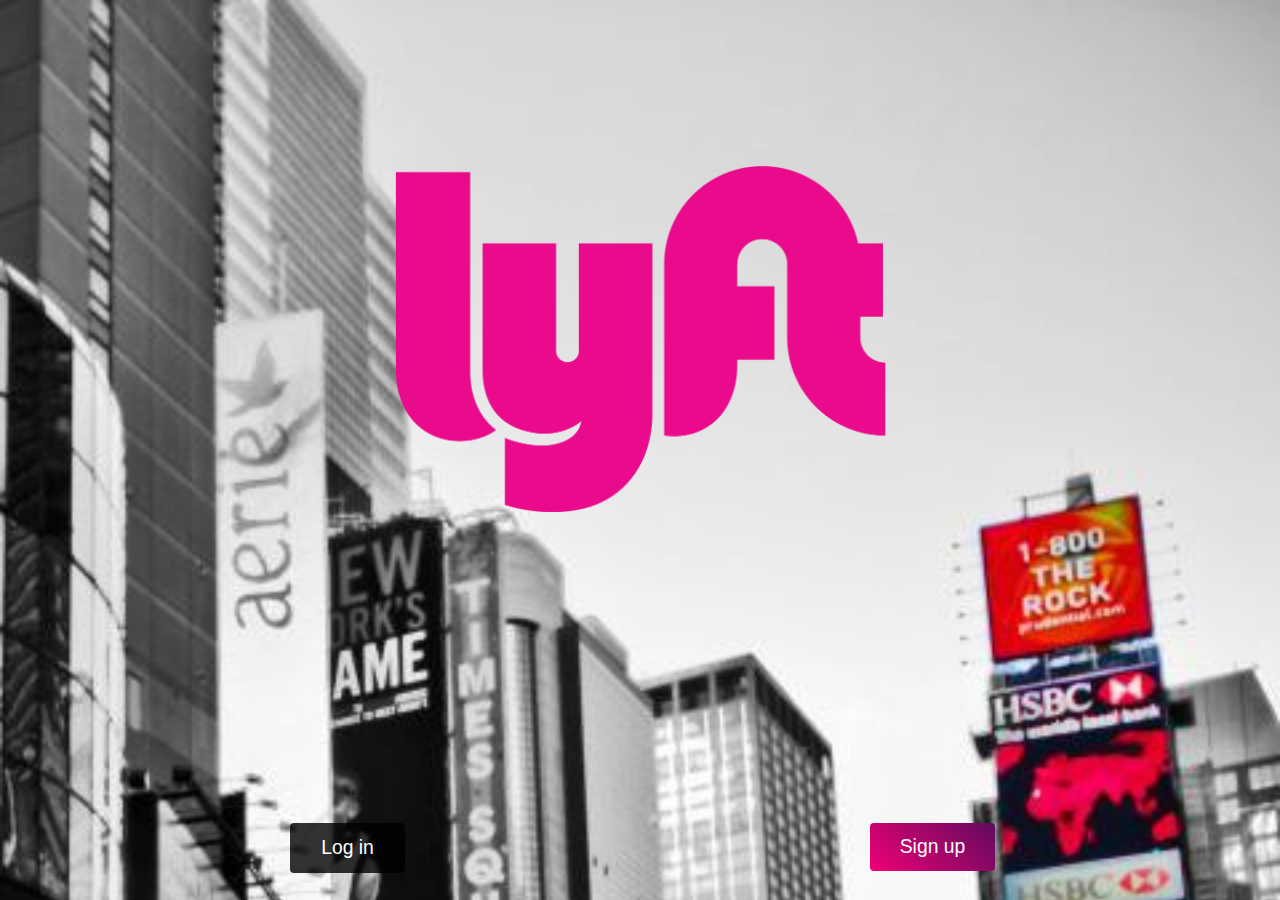
<file: index.html>
<!DOCTYPE html>
<html lang="es">
<head>
	<meta charset="UTF-8">
	<title>Lyft</title>
	<meta http-equiv="X-UA-Compatible" content="IE=edge">
	<link rel="icon" type="img/png" href="img/icono2.jpg" />
    <meta name="viewport" content="width=device-width, initial-scale=1">
	<link rel="stylesheet" type="text/css" href="css/bootstrap.css">
	<link rel="stylesheet" type="text/css" href="css/main.css">
</head>
<body class="overflow-hiden">
	<section id="portada">
		<div class="container text-center principal">
			<img id="titulo" src="img/logo.png">
			<div class="botones">
				<div class="text-center">
					<div class="col-xs-6">
						<a class="btn btn-default btn-s login" href="#">Log in</a>
					</div>
					<div class="col-xs-6">
						<a class="btn bg-btn btn-s" href="registrarTelefono.html">Sign up</a>
					</div>
				</div>
			</div>
		</div>
	</section>
	<script type="text/javascript" src="js/jquery.min.js"></script>
	<script type="text/javascript" src="js/bootstrap.js"></script>
	<script type="text/javascript" src="js/app.js"></script>
</body>
</html>
</file>
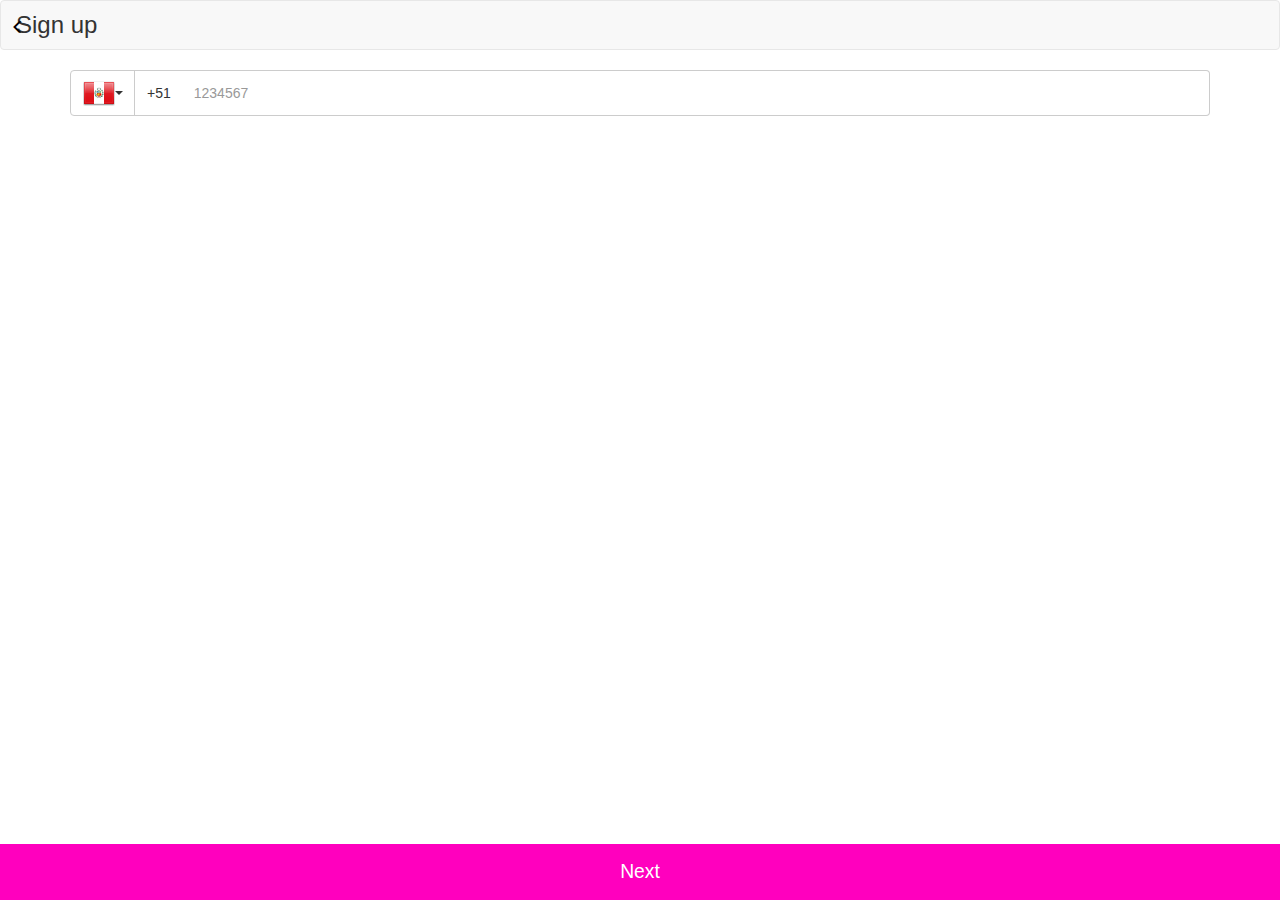
<file: registrar.html>
<!DOCTYPE html>
<html lang="es">
<head>
	<meta charset="UTF-8">
	<title>Regitrar</title>
	<meta http-equiv="X-UA-Compatible" content="IE=edge">
  <meta name="viewport" content="width=device-width, initial-scale=1">
	<link rel="stylesheet" type="text/css" href="css/bootstrap.css">
	<link rel="stylesheet" type="text/css" href="css/main.css">
</head>
<body>
	<nav class="navbar navbar-default">
	  <div class="container-fluid">
	    <div class="navbar-header text-center ">
	    	<a href="index.html"><i class="icono glyphicon glyphicon-menu-left atras"></i></a>
	      <h3 class="mt-12">Sign up</h3>
	    </div>
	  </div>
	</nav>
	<section>
		<div class="container">
			<div class="input-group">
				<div class="input-group-btn">
			        <button type="button" class="btn btn-default dropdown-toggle" data-toggle="dropdown" aria-haspopup="true" aria-expanded="false"><img src="img/peru.png"><span class="caret"></span></button>
			        <button type="button" class="btn btn-default h-46 " id="codigoPostal">+51</button>
			        <ul class="dropdown-menu menu">
			          <li><a class="p-13" href="#"><img src="img/argentina.png"></a></li>
			          <li><a class="p-13"  href="#"><img src="img/brasil.png"></a></li>
			          <li><a class="p-13"  href="#"><img src="img/colombia.png"></a></li>
			          <li><a class="p-13"  href="#"><img src="img/chile.png"></a></li>
			        </ul>
			    </div>
		     	<input id="numeroTlf" type="text" maxlength="9" class="form-control h-46" placeholder="1234567">
			</div>
		</div>
		<a id="siguienteRegistrar" class="next text-center" href="#">Next</a>
	</section>
	<script type="text/javascript" src="js/jquery.min.js"></script>
	<script type="text/javascript" src="js/bootstrap.js"></script>
	<script type="text/javascript" src="js/app.js"></script>
</body>
</html>
</file>
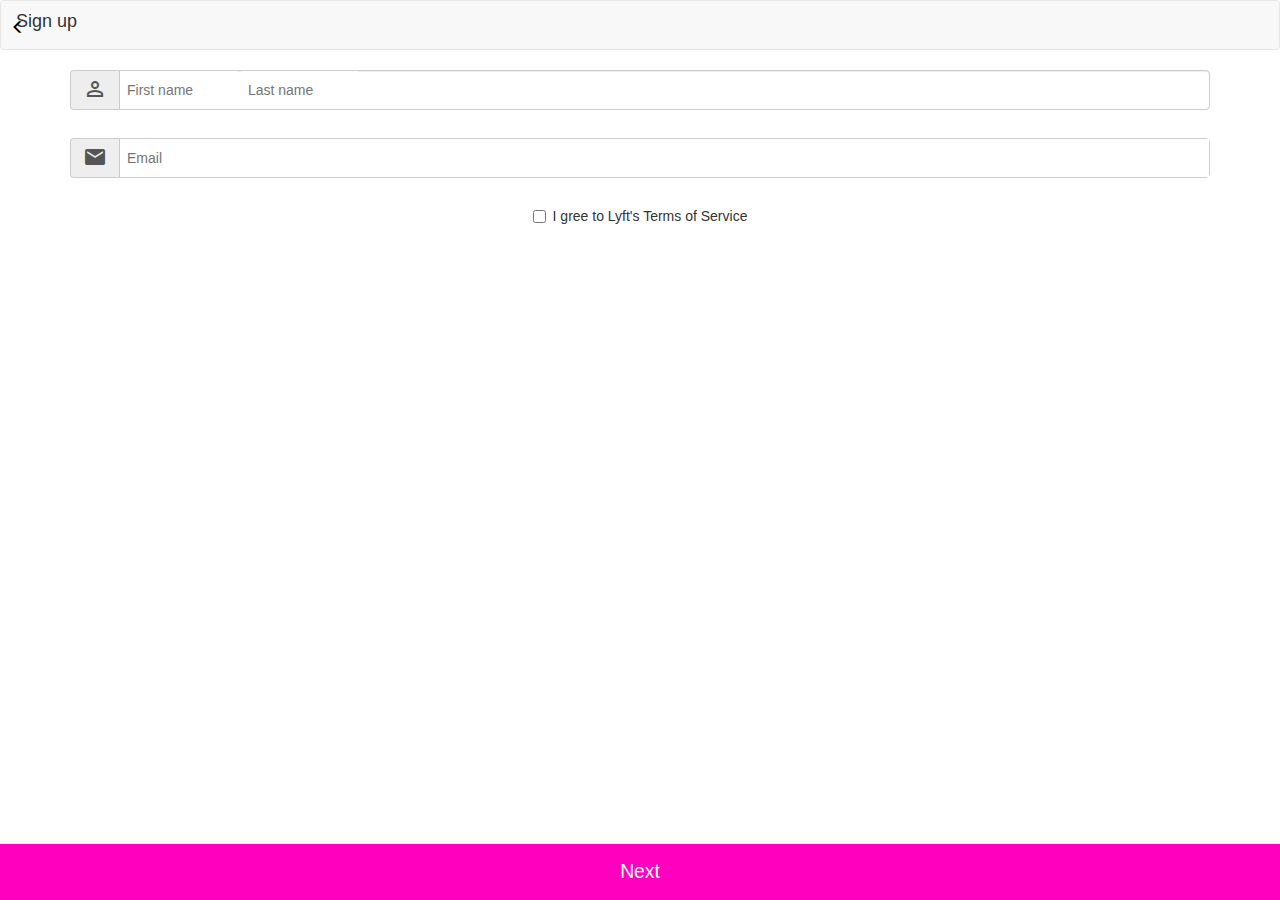
<file: registrarDatos.html>
<!DOCTYPE html>
<html lang="es">
<head>
	<meta charset="UTF-8">
	<title>Regitrar Datos</title>
	<meta http-equiv="X-UA-Compatible" content="IE=edge">
	<link rel="icon" type="img/png" href="img/icono2.jpg"/>
	<link href="https://fonts.googleapis.com/icon?family=Material+Icons" rel="stylesheet">
  	<meta name="viewport" content="width=device-width, initial-scale=1">
	<link rel="stylesheet" type="text/css" href="css/bootstrap.css">
	<link rel="stylesheet" type="text/css" href="css/main.css">
</head>
<body>
	<nav class="navbar navbar-default">
	  <div class="container-fluid">
	    <div class="navbar-header text-center ">
	    	<a href="validarCodigo.html"><i class="icono glyphicon glyphicon-menu-left atras"></i></a>
	      <h4 class="mt-12">Sign up</h4>
	    </div>
	  </div>
	</nav>
	<section>
		<div class="container">
			<div class="input-group">
			  <span class="input-group-addon" id="basic-addon1">
			  	<i class="material-icons">perm_identity</i>
			  </span>
			  <div class="form-control inputNames h-40">
			  	<input id="nombre" class="name" type="text" name="" placeholder="First name">
			  	<input id="apellido" class="name" type="text" name="" placeholder="Last name">
			  </div>
			</div>
			<div class="input-group mt-28">
				<span class="input-group-addon" id="basic-addon1">
			  	<i class="material-icons">email</i>
			  </span>
			  <div class="form-control inputEmail h-40">
			  	<input id="correo" class="email" type="text" name="" placeholder="Email">
			  </div>
			</div>
			<div class="checkbox text-center mt-28">
			  <label>
			  	<input id="checkbox" type="checkbox" value=""> I gree to Lyft's Terms of Service
			  </label>
			</div>
		</div>
		<a  id="nextRegistrarDatos" class="next text-center" href="#">Next</a>
	</section>
	<script type="text/javascript" src="js/jquery.min.js"></script>
	<script type="text/javascript" src="js/bootstrap.js"></script>
	<script type="text/javascript" src="js/app.js"></script>
</body>
</html>
</file>
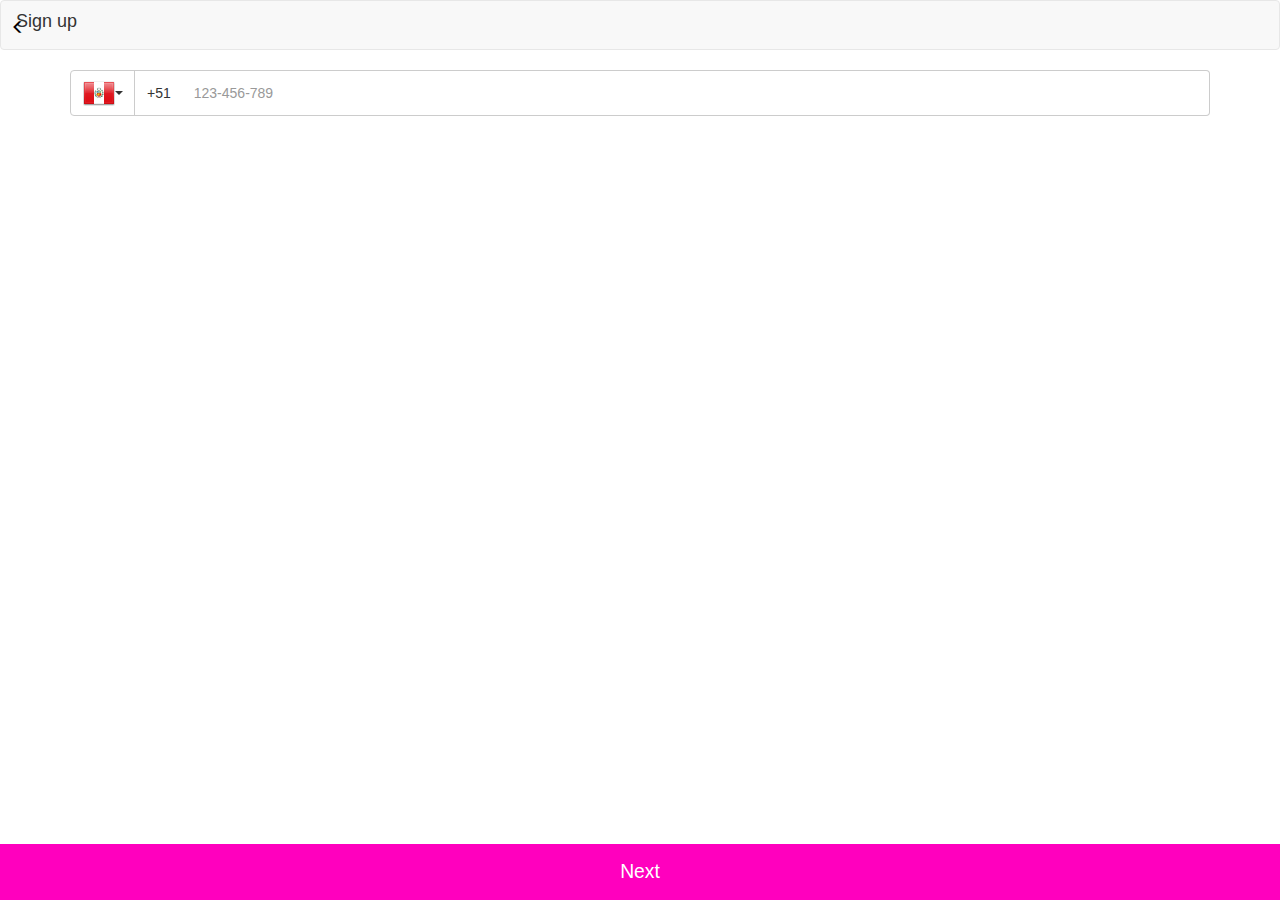
<file: registrarTelefono.html>
<!DOCTYPE html>
<html lang="es">
<head>
	<meta charset="UTF-8">
	<title>Regitrar</title>
	<meta http-equiv="X-UA-Compatible" content="IE=edge">
	<link rel="icon" type="img/png" href="img/icono2.jpg"/>
  	<meta name="viewport" content="width=device-width, initial-scale=1">
	<link rel="stylesheet" type="text/css" href="css/bootstrap.css">
	<link rel="stylesheet" type="text/css" href="css/main.css">
</head>
<body>
	<nav class="navbar navbar-default">
	  <div class="container-fluid">
	    <div class="navbar-header text-center ">
	    	<a href="index.html"><i class="icono glyphicon glyphicon-menu-left atras"></i></a>
	      <h4 class="mt-12">Sign up</h4>
	    </div>
	  </div>
	</nav>
	<section>
		<div class="container">
			<div class="input-group">
				<div class="input-group-btn">
			        <button type="button" class="btn btn-default dropdown-toggle" data-toggle="dropdown" aria-haspopup="true" aria-expanded="false"><img src="img/peru.png"><span class="caret"></span></button>
			        <button type="button" class="btn btn-default h-46 " id="codigoPostal">+51</button>
			        <ul class="dropdown-menu menu">
			          <li><a class="p-13" href="#"><img src="img/argentina.png"></a></li>
			          <li><a class="p-13"  href="#"><img src="img/brasil.png"></a></li>
			          <li><a class="p-13"  href="#"><img src="img/colombia.png"></a></li>
			          <li><a class="p-13"  href="#"><img src="img/chile.png"></a></li>
			        </ul>
			    </div>
		     	<input id="numeroTlf" type="text"  class="form-control h-46" placeholder="123-456-789">
			</div>
		</div>
		<a id="siguienteRegistrar" class="next text-center" href="#">Next</a>
	</section>
	<script type="text/javascript" src="js/jquery.min.js"></script>
	<script type="text/javascript" src="js/bootstrap.js"></script>
	<script type="text/javascript" src="js/app.js"></script>
</body>
</html>
</file>
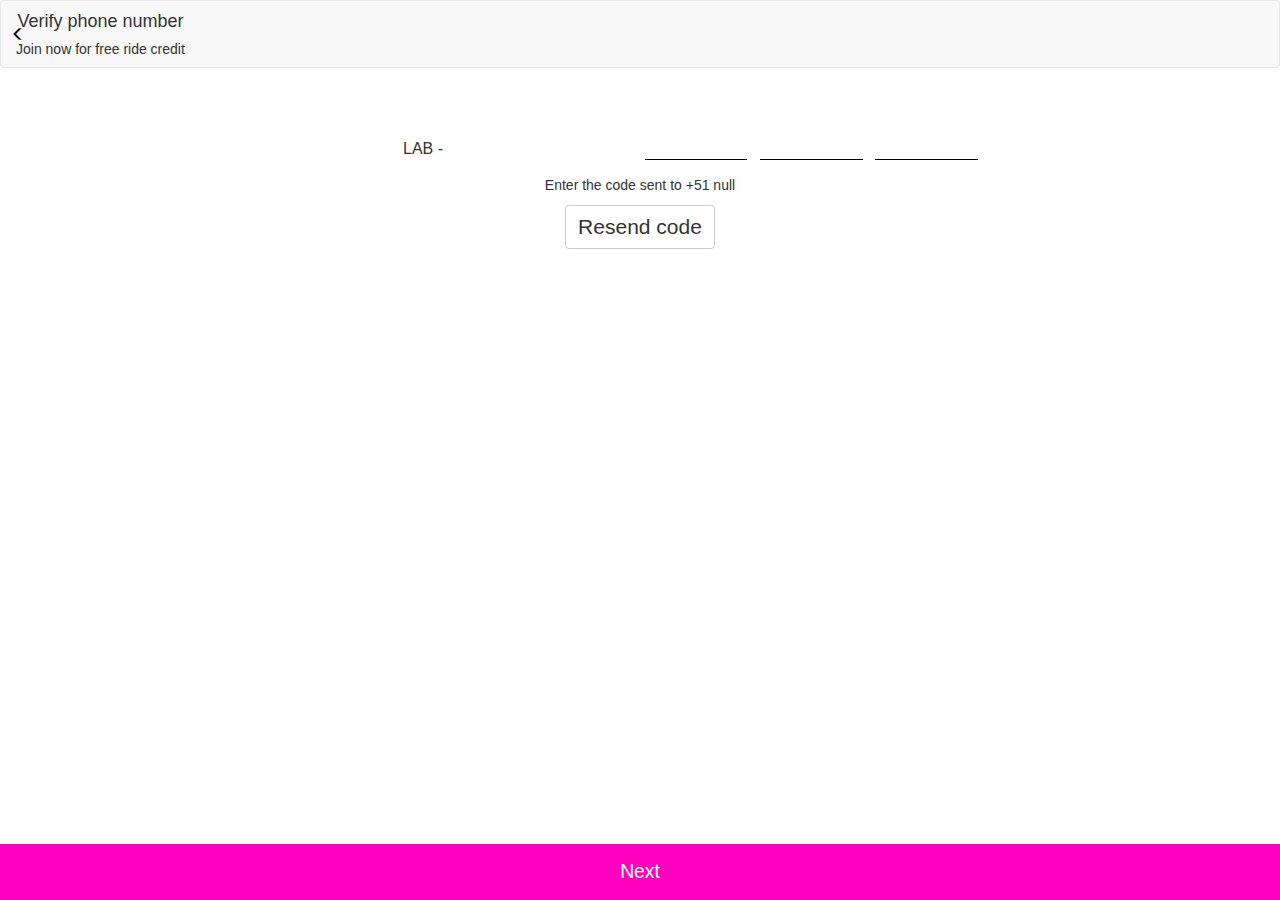
<file: validarCodigo.html>
<!DOCTYPE html>
<html lang="es">
<head>
	<meta charset="UTF-8">
	<title>Validar</title>
	<meta http-equiv="X-UA-Compatible" content="IE=edge">
	<link rel="icon" type="img/png" href="img/icono2.jpg"/>
  	<meta name="viewport" content="width=device-width, initial-scale=1">
	<link rel="stylesheet" type="text/css" href="css/bootstrap.css">
	<link rel="stylesheet" type="text/css" href="css/main.css">
</head>
<body>
	<nav class="navbar navbar-default">
	  <div class="container-fluid">
	    <div class="navbar-header text-center ">
	    	<a href="registrarTelefono.html"><i class="icono glyphicon glyphicon-menu-left atras"></i></a>
	      <h4 class="mt-12">Verify phone number</h4>
	      <h5 class="text-center">Join now for free ride credit</h5>
	    </div>
	  </div>
	</nav>
	<section>
		<div class="container mt-70">
			<div class="row ">
				<div class="col-xs-6">
					<span class="lab">LAB - </span>
				</div>
				<div class="col-xs-6 pl-0 ">
					<input type="text" class="text-center w-10 num" >
					<input type="text" class="text-center w-10 num" >
					<input type="text" class="text-center w-10 num">
				</div>
			</div>
			<div class="row">
				<p class="text-center mt-14">Enter the code sent to +51 <span id="numTlf"></span></p>
			</div>
			<div class="row text-center">
				<button id="btn-resend" type="submit" class="btn btn-default ">Resend code</button>
			</div>
		</div>
		<a id="siguienteValidarCodigo" class="next text-center" href="#">Next</a>
	</section>
	<script type="text/javascript" src="js/jquery.min.js"></script>
	<script type="text/javascript" src="js/bootstrap.js"></script>
	<script type="text/javascript" src="js/app.js"></script>
</body>
</html>
</file>
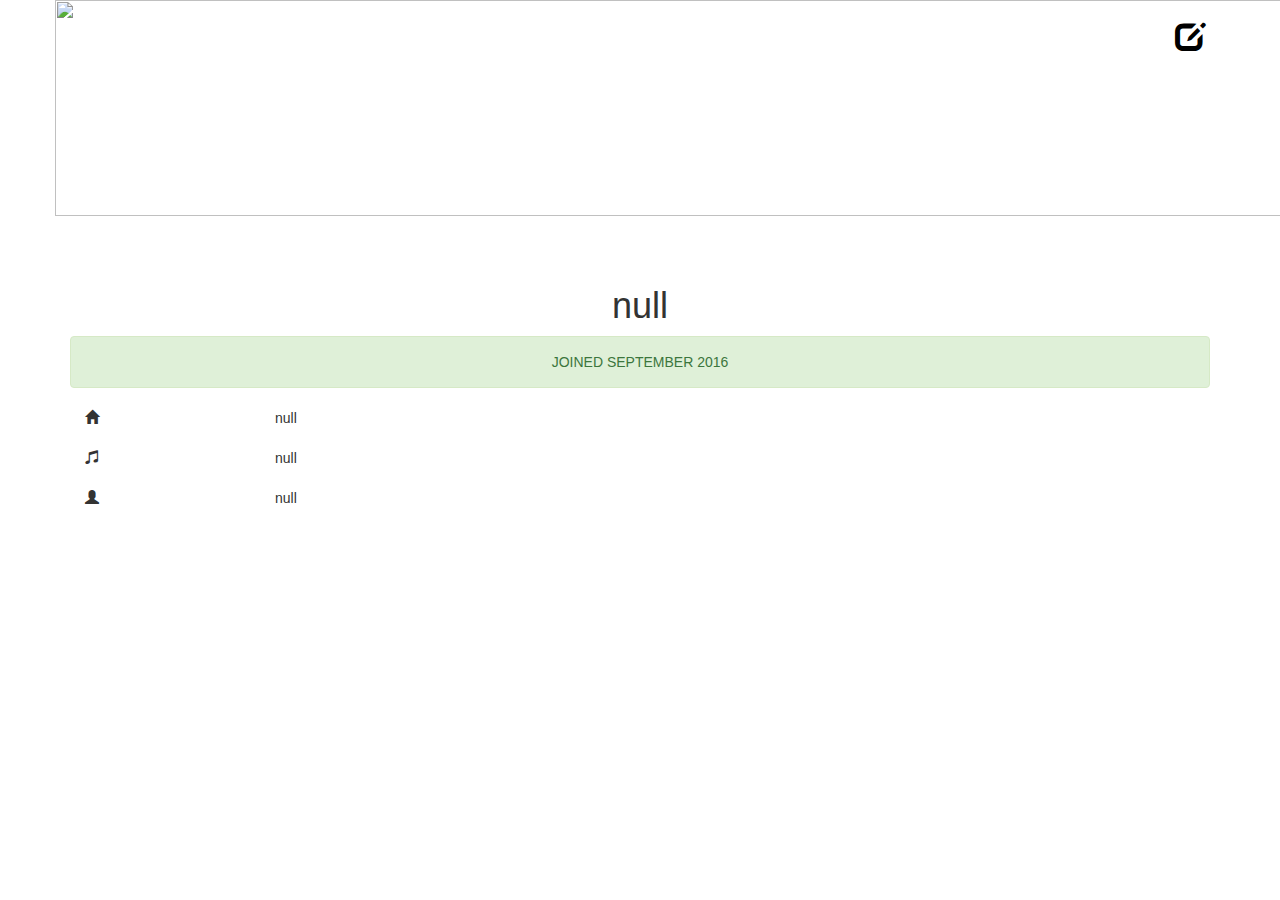
<file: view-profile.html>
<!DOCTYPE html>
<html lang="es">
<head>
	<meta charset="UTF-8">
	<title>View Profile</title>
	<meta http-equiv="X-UA-Compatible" content="IE=edge">
	<link rel="icon" type="img/png" href="img/icono2.jpg"/>
  	<meta name="viewport" content="width=device-width, initial-scale=1">
	<link rel="stylesheet" type="text/css" href="css/bootstrap.css">
	<link rel="stylesheet" type="text/css" href="css/main.css">
</head>
<body>
	<div class="container">
		<div class="row">
			<div class="hw-foto">
				
				<img class="user2" src="img/user2.jpg">
				<a href="editarPerfil.html"><i id="iconoEdit" class="glyphicon glyphicon-edit" ></i></a>
			</div>
		</div>
		<div class="row mt-180">
			<div class="container-fluid">
				<div class="descripcion">
				<h1 class="text-center" id="nameMostrar" ></h1>
				<div class="alert alert-success text-center static" role="alert">JOINED SEPTEMBER 2016</div>
				<div class="col-xs-2">
					<i class="glyphicon glyphicon-home" ></i>
				</div>
				<div class="col-xs-10">
					<span id="casaMostrar" class="ws">From the best city ever</span><br><br>
				</div>
				<div class="col-xs-2">
					<i class="glyphicon glyphicon-music" ></i>
				</div>
				<div class="col-xs-10">
					<span id="musicaMostrar" class="ws">Favorite music is whatever matches my mood</span><br><br>
				</div>
				<div class="col-xs-2">
					<i class="glyphicon glyphicon-user" ></i>
				</div>
				<div class="col-xs-10">
					<span id="hobbieMostrar" class="ws">I'm going places</span>
				</div>
				</div>
			</div>
		</div>		
	</div> 
	<script type="text/javascript" src="js/jquery.min.js"></script>
	<script type="text/javascript" src="js/bootstrap.js"></script>
	<script type="text/javascript" src="js/app.js"></script>
</body>

</html>
</file>
<file: css/main.css>
*{
	box-sizing: border-box;
    white-space: nowrap;
}
.overflow-hiden {
	overflow: hidden;

}
a {
	text-decoration: none;	
}
#portada {
	background-image: url(../img/portada1.jpg);
	background-repeat: no-repeat;
	background-size: cover;
}

.principal {
	height: 100vh;
	position: relative;
	padding: 0;
}
#titulo {
	width: 42%;
	margin-top: 14%;
}
.btn-s {
	color: white;
	font-size: 138%;
	padding: 10px 30px
}
.login {
	background: rgba(0, 0, 0, 0.8);
	border-color: transparent;
}
.botones {
	position: absolute;
	bottom: 3%;
	width: 100%;
}
.bg-btn {
	background:  linear-gradient( 45deg, #EF0076 , #610B5E );
	border: none;
}

.next {
	background: #FF00BE;
	position: absolute;
    bottom: 0%;
    width: 100%;
    text-decoration: none !important;
    color: white !important;
    padding: 14px;
    font-size: 138%;	
}
.h-46 {
	height: 46px;
}
.menu {
	min-width: 67px;
}
.p-13 {
	padding: 0 12px !important;
}
.icono {
	position: absolute;
	left: 10px;
	top: 40%;
}
.mt-12 {
	margin-top: 11px;
}
.atras {
	color: black;
}
#codigoPostal {
	border-right: none;
}
#numeroTlf {
	border-left: none;
}
.inputNames {
	padding: 0;
}
.inputEmail {
	padding: 0;
	width: 100%;
}
.name {
	border:none;
	width: 117px;
    padding:9px 7px;
}
.email {
	border:none;
	width: 100%;	
    padding:9px 7px;
}
.h-40{
	height: 40px;
}
.w-10 {
	width: 18%;
    margin: -1px 4.5px;
    border: none;
    border-bottom: 1px solid black;
}
.w-10:focus {
	border: none !important;
	border-bottom: 1px solid black !important;	
}
.lab {
    margin-left: 60%;
    font-size: 16px;
}
#numeroTlf:focus{
	border: 1px solid #CCCCCC !important;
	border-left: none !important;
}
input:focus {
	outline:none !important;
	box-shadow: none!important;
}
.pl-0 {
	padding-left: 0px;
}

.mt-28 {
    margin-top: 28px;
}
.mt-14 {
	margin-top: 14px;
}
#btn-resend {
	font-size: 21px;
}
#btn-resend:focus {
	background-color: white !important;
	outline:none !important;
}

#mapa {
	width: 100%;
	height: 100vh; 
}
.logo {
	height: 49px;
	position: absolute;
	z-index: 1;	
	top: 3%;
	left: 40%;
}
.user {
	position: absolute;
	z-index: 1;	
	top: 2%;
	left: 4%;
	font-size: 58px;
	color: black;
}
#ubicacion {
	position: absolute;
	z-index: 1;	
	left: 14%;
	bottom: 8%;
	width: 69%;
}
.mt-70 {
	margin-top: 70px;
}

.fs-16 {
	font-size: 16px;
}
.fs-12 {
	font-size: 12px;
}

.m-5 {
	margin: -5px 0;
}
.sign-drive {
	color: white;
	background-color: #72809A;
}

.user2 {
	width:100%;
	height: 49%;
	position: absolute;
}
.mt-180 {
    margin-top: 125px;
}
#iconoEdit {
    float: right;
    margin: 20px;
    font-size: 30px;
    color: black;
}
.ws {
	white-space: normal;
}

#address {
	position: absolute;
	z-index: 1;	
	left: 14%;
	bottom: 2%;
	width: 47%;
}
#btn-search {
	position: absolute;
	z-index: 1;	
	left: 66%;
	bottom: 5%;
}
#ubicacion , #address {
	border: 1px solid gray !important;
	height:26px;
	background-color: white;
}
.btn-file {
  position: relative;
  overflow: hidden;
  }
.btn-file input[type=file] {
    position: absolute;
    top: 0;
    right: 0;
    font-size: 100px;
    text-align: right;
    filter: alpha(opacity=0);
    opacity: 0;
    outline: none;
    background: white;
    cursor: inherit;
    display: block;
    height: 32px;
}
.style-sub {
	margin: 11px 0;
    padding: 7px;
}
.descripcion {
	margin-top: 91px;
}
</file>
